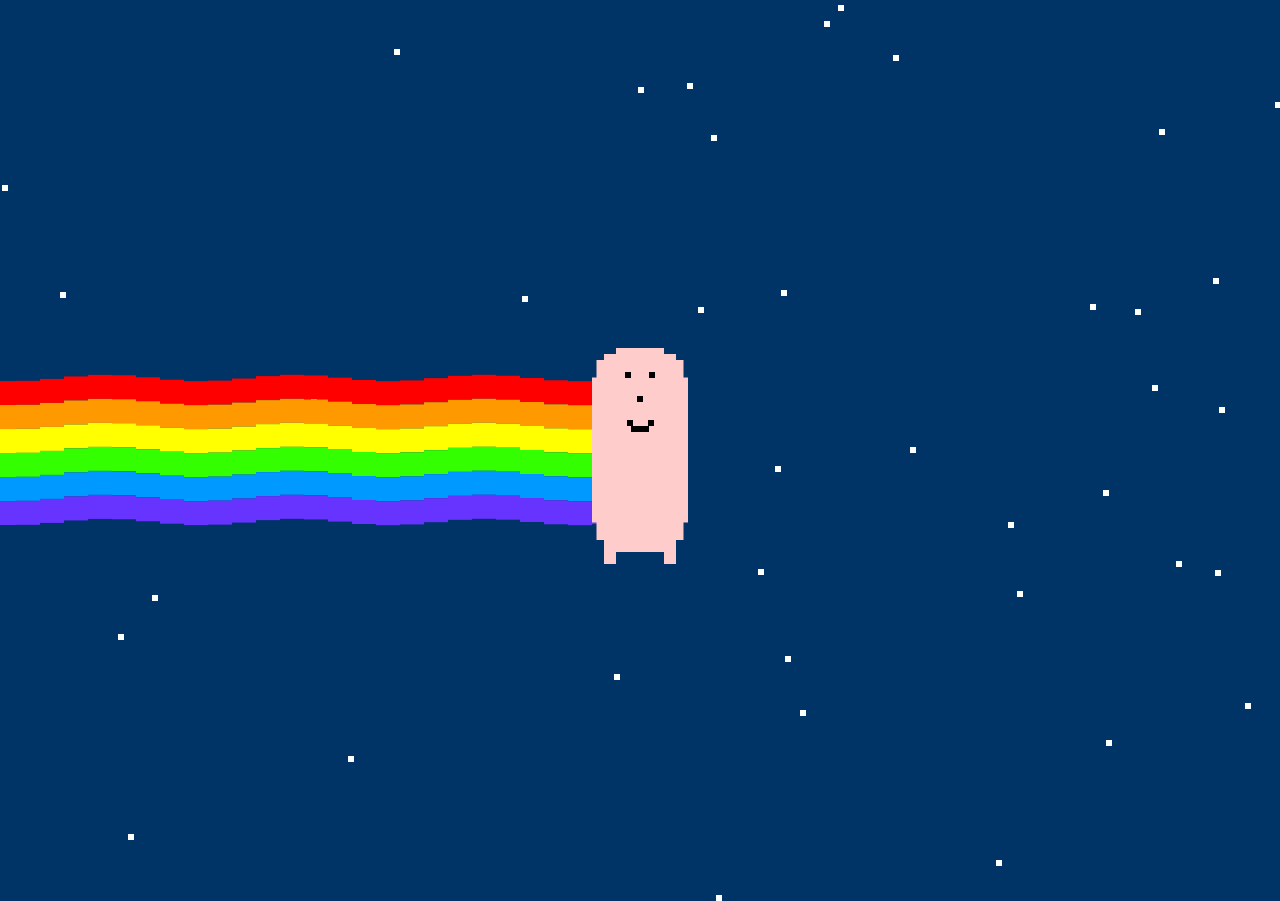
<file: window/nyan-human/index.html>
<!DOCTYPE html>
<html lang="ja">
<head>
    <meta charset="UTF-8">
    <meta name="viewport" content="width=device-width, initial-scale=1.0">
    <title>Pixel Oval Face</title>
    <link rel="stylesheet" href="style.css">
</head>
<body>
    <div class="star-field" id="starField"></div>
    
    <div class="center-container">
        <div class="rainbow" id="rainbow"></div>
        
                <div class="pixel-oval">
                    <!-- Body Shape (Clipped) -->
                    <div class="body-shape">
                        <div class="oval-part oval-center"></div>
                        <div class="oval-part oval-top"></div>
                        <div class="oval-part oval-bottom"></div>
                        <div class="oval-part oval-left"></div>
                        <div class="oval-part oval-right"></div>
        
                        <!-- Face: Closer eyes and a nose -->
                        <div class="face">
                            <div class="eyes">
                                <div class="eye"></div>
                                <div class="eye"></div>
                            </div>
                            <div class="nose"></div>
                            <div class="mouth">
                                <div class="mouth-corner"></div>
                                <div class="mouth-bottom"></div>
                                <div class="mouth-corner"></div>
                            </div>
                        </div>
                    </div>
        
                    <!-- Legs: Inside pixel-oval (animates with body) but outside clip-path -->
                    <div class="legs">
                        <div class="leg leg-left"></div>
                        <div class="leg leg-right"></div>
                    </div>
                </div>
            </div>
    <script src="script.js"></script>
</body>
</html>
</file>
<file: window/nyan-human/style.css>
:root {
    --bg-color: #003366;
    --u: 6px; /* Pixel unit size */
    
    /* Rainbow Colors */
    --rb-red: #f00;
    --rb-orange: #f90;
    --rb-yellow: #ff0;
    --rb-green: #3f0;
    --rb-blue: #09f;
    --rb-purple: #63f;
}

body {
    margin: 0;
    padding: 0;
    background-color: var(--bg-color);
    overflow: hidden;
    height: 100vh;
    display: flex;
    justify-content: center;
    align-items: center;
}

.star-field {
    position: absolute;
    top: 0; left: 0; width: 100%; height: 100%;
    z-index: 0;
}

.star {
    position: absolute;
    width: var(--u); height: var(--u);
    background-color: white;
    animation: star-fly linear infinite;
}

@keyframes star-fly {
    from { transform: translateX(100vw); }
    to { transform: translateX(-100px); }
}

/* Center Container */
.center-container {
    position: relative;
    width: calc(40 * var(--u)); 
    height: calc(30 * var(--u));
    display: flex;
    align-items: center;
    justify-content: center;
    z-index: 10;
}

/* --- RAINBOW --- */
.rainbow {
    position: absolute;
    right: 50%;
    top: 50%;
    transform: translateY(-50%);
    display: flex;
    flex-direction: row-reverse;
    height: calc(24 * var(--u)); 
    z-index: 5;
    margin-right: 0;
}

.rainbow-segment {
    width: calc(4 * var(--u));
    height: 100%;
    display: flex;
    flex-direction: column;
}

.rainbow-stripe {
    flex: 1;
}

/* --- PIXEL OVAL --- */
.pixel-oval {
    position: relative;
    width: calc(16 * var(--u)); 
    height: calc(34 * var(--u));
    z-index: 10;
    animation: bob 0.3s steps(2) infinite alternate;
}

.body-shape {
    position: absolute;
    top: 0; left: 0; width: 100%; height: 100%;
    /* Create a uniform vertical oval shape using clip-path */
    clip-path: polygon(
        /* Top Edge */
        calc(4 * var(--u)) 0, 
        calc(12 * var(--u)) 0, 
        
        /* Top Right Corner */
        calc(12 * var(--u)) var(--u),
        calc(14 * var(--u)) var(--u),
        calc(14 * var(--u)) calc(2 * var(--u)),
        100% calc(2 * var(--u)),
        
        /* Right Side */
        100% calc(32 * var(--u)),
        
        /* Bottom Right Corner */
        calc(14 * var(--u)) calc(32 * var(--u)),
        calc(14 * var(--u)) calc(33 * var(--u)),
        calc(12 * var(--u)) calc(33 * var(--u)),
        calc(12 * var(--u)) 100%,
        
        /* Bottom Edge */
        calc(4 * var(--u)) 100%,
        
        /* Bottom Left Corner */
        calc(4 * var(--u)) calc(33 * var(--u)),
        calc(2 * var(--u)) calc(33 * var(--u)),
        calc(2 * var(--u)) calc(32 * var(--u)),
        0 calc(32 * var(--u)),
        
        /* Left Side */
        0 calc(2 * var(--u)),
        
        /* Top Left Corner */
        calc(2 * var(--u)) calc(2 * var(--u)),
        calc(2 * var(--u)) var(--u),
        calc(4 * var(--u)) var(--u)
    );
}

.oval-part {
    position: absolute;
    background-color: #ffcccc; /* Start color */
    /* Use outline or box-shadow to prevent sub-pixel gaps */
    box-shadow: 0 0 0 0.5px #ffcccc;
    animation: color-cycle 10s infinite linear;
}

.oval-center {
    top: calc(1 * var(--u) - 1px);
    left: calc(1 * var(--u) - 1px);
    right: calc(1 * var(--u) - 1px);
    bottom: calc(1 * var(--u) - 1px);
}

.oval-top {
    top: 0;
    left: calc(4 * var(--u));
    right: calc(4 * var(--u));
    height: calc(1 * var(--u) + 1px);
}

.oval-bottom {
    bottom: 0;
    left: calc(4 * var(--u));
    right: calc(4 * var(--u));
    height: calc(1 * var(--u) + 1px);
}

.oval-left {
    left: 0;
    top: calc(5 * var(--u));
    bottom: calc(5 * var(--u));
    width: calc(1 * var(--u) + 1px);
}

.oval-right {
    right: 0;
    top: calc(5 * var(--u));
    bottom: calc(5 * var(--u));
    width: calc(1 * var(--u) + 1px);
}

/* --- FACE (Eyes and Nose) --- */
.face {
    position: absolute;
    top: 0;
    left: 0;
    width: 100%;
    height: 100%;
    z-index: 15;
}

.eyes {
    position: absolute;
    top: calc(4 * var(--u));
    left: 50%;
    transform: translateX(-50%);
    width: calc(5 * var(--u)); /* Narrower container to bring eyes closer */
    display: flex;
    justify-content: space-between;
}

.eye {
    width: var(--u);
    height: var(--u);
    background-color: black;
}

.nose {
    position: absolute;
    top: calc(8 * var(--u)); /* Slightly below the eyes */
    left: 50%;
    transform: translateX(-50%);
    width: var(--u);
    height: var(--u);
    background-color: black;
}

.mouth {
    position: absolute;
    top: calc(12 * var(--u)); /* Same distance from nose as nose is from eyes */
    left: 50%;
    transform: translateX(-50%);
    width: calc(7 * var(--u));
    height: calc(2 * var(--u));
    display: flex;
    justify-content: center;
    align-items: flex-start;
}

.mouth-corner {
    width: var(--u);
    height: var(--u);
    background-color: black;
}

.mouth-bottom {
    width: calc(3 * var(--u));
    height: var(--u);
    background-color: black;
    margin-top: var(--u); /* Push bottom part down */
    margin-left: -1px; /* Overlap slightly or just rely on flex */
}

/* Fix flex gap if any, ensuring pixel perfection */
.mouth-corner:first-child { margin-right: -1px; }
.mouth-corner:last-child { margin-left: -1px; }

/* --- LEGS --- */
.legs {
    position: absolute;
    bottom: 0; /* Attach to the bottom of the oval */
    left: 0;
    width: 100%;
    height: var(--u);
    z-index: 5;
}

.leg {
    position: absolute;
    width: calc(2 * var(--u));
    height: calc(3 * var(--u)); 
    background-color: #ffcccc;
    bottom: calc(-2 * var(--u)); 
    animation: color-cycle 10s infinite linear;
}

.leg-left {
    left: calc(2 * var(--u)); 
}

.leg-right {
    right: calc(2 * var(--u)); 
}

@keyframes leg-bob {
    /* Removed per request */
}

@keyframes color-cycle {
    0% { background-color: #ffcccc; box-shadow: 0 0 0 0.5px #ffcccc; }
    10% { background-color: #ffcc99; box-shadow: 0 0 0 0.5px #ffcc99; }
    20% { background-color: #ffffcc; box-shadow: 0 0 0 0.5px #ffffcc; }
    30% { background-color: #ccffcc; box-shadow: 0 0 0 0.5px #ccffcc; }
    40% { background-color: #ccffff; box-shadow: 0 0 0 0.5px #ccffff; }
    50% { background-color: #ccccff; box-shadow: 0 0 0 0.5px #ccccff; }
    60% { background-color: #e5ccff; box-shadow: 0 0 0 0.5px #e5ccff; }
    70% { background-color: #ffccff; box-shadow: 0 0 0 0.5px #ffccff; }
    80% { background-color: #ff99cc; box-shadow: 0 0 0 0.5px #ff99cc; }
    90% { background-color: #ff6666; box-shadow: 0 0 0 0.5px #ff6666; }
    100% { background-color: #ffcccc; box-shadow: 0 0 0 0.5px #ffcccc; }
}

@keyframes bob {
    from { 
        transform: translateY(0) scaleY(1.1); 
        transform-origin: center;
    }
    to { 
        transform: translateY(0) scaleY(0.8); 
        transform-origin: center;
    }
}

/* Flying creature in background */
.flying-creature {
    position: absolute;
    z-index: 2; 
    /* Scale will be set by JS */
    animation: fly-across 10s linear forwards;
}

/* Override bob animation for flying creatures and add tumble */
.flying-creature .pixel-oval {
    animation: tumble 10s linear forwards;
    height: calc(34 * var(--u)); 
    /* transform-origin center is default, good for rotation */
}

@keyframes fly-across {
    from { left: 110vw; }
    to { left: -200px; }
}

@keyframes tumble {
    from { transform: rotate(15deg); }
    to { transform: rotate(-15deg); }
}
</file>
